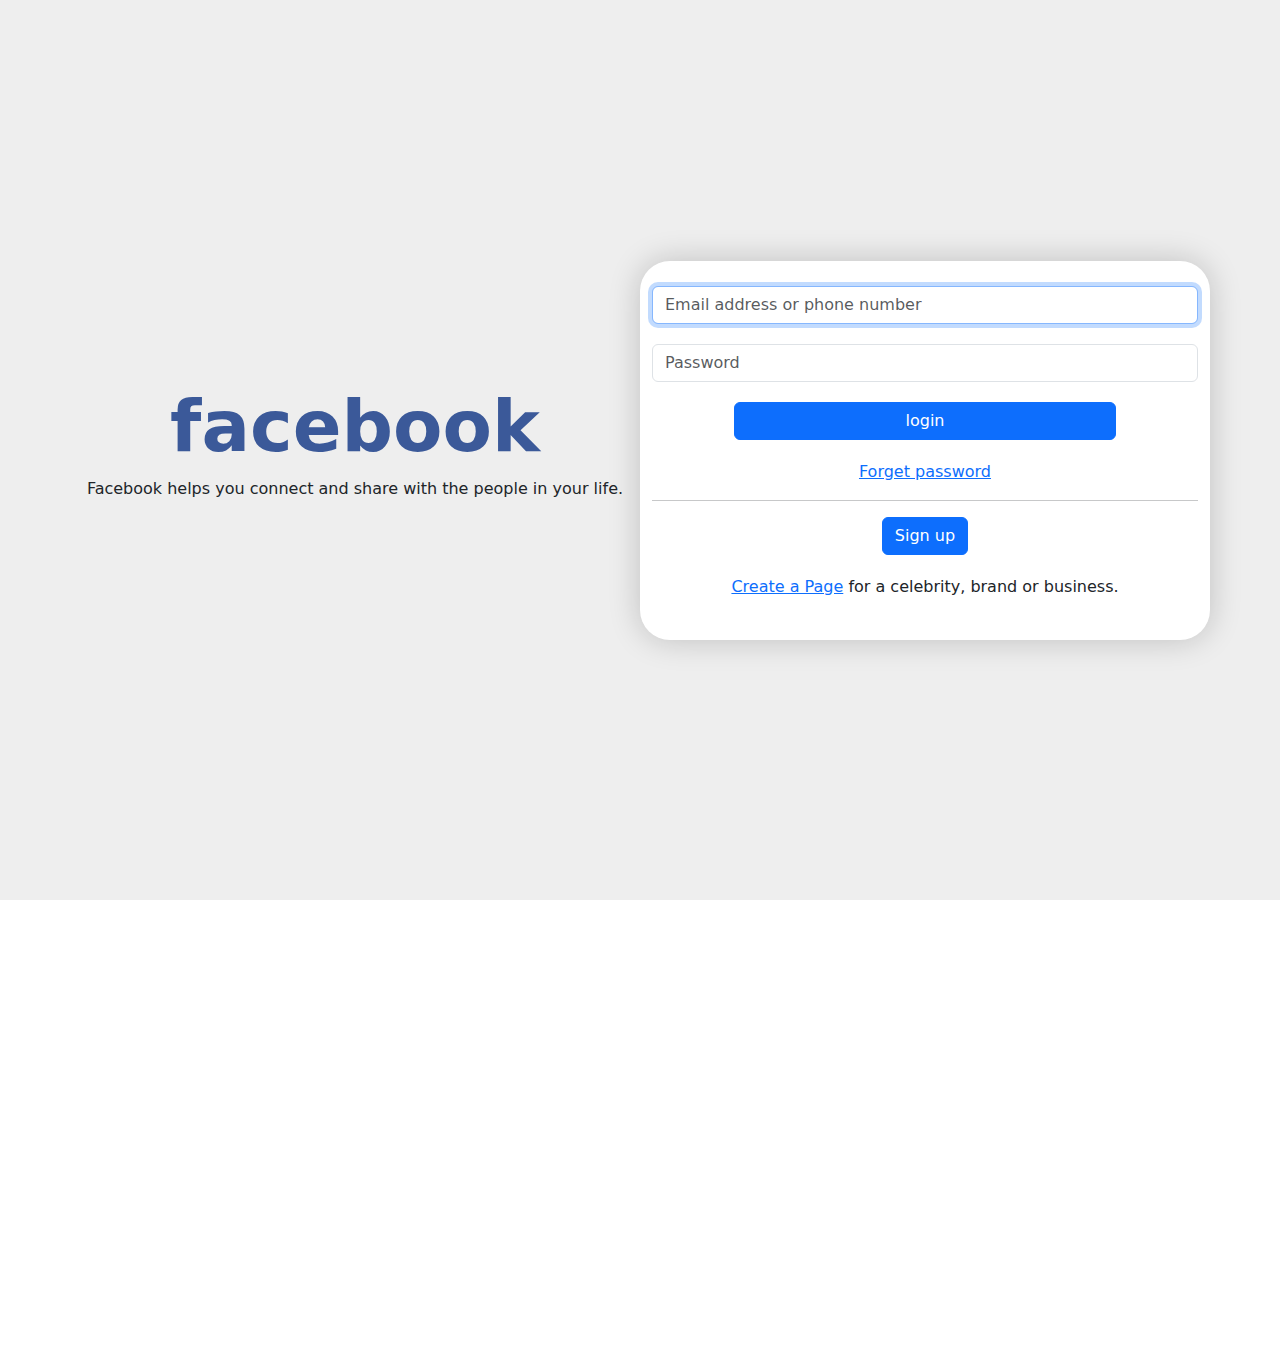
<file: index.html>
<html lang="en">

  <head>
    <meta charset="UTF-8">
    <meta name="viewport" content="width=device-width, initial-scale=1.0">
    <title>Facebook</title>
    <link rel="icon" type="image/x-icon" href="VEKTOR ICON7.png">
    <!-- google inter font -->
    <link rel="preconnect" href="https://fonts.googleapis.com">
    <link rel="preconnect" href="https://fonts.gstatic.com" crossorigin>
    <link href="https://fonts.googleapis.com/css2?family=Inter:wght@100..900&display=swap" rel="stylesheet">
    <!-- main css style cheet -->
    <link rel="stylesheet" href="main.css">
    <!-- bootstrap links -->
    <link rel="stylesheet" href="bootstrap-5.3.3/dist/css/bootstrap.min.css">
    <script src="bootstrap-5.3.3/dist/js/bootstrap.bundle.min.js"></script>
  </head>

  <body>
    <div class="body text-center">
      <div class="container text">
        <div class="row justify-content-center align-items-center">
          <div class="logo col-lg-6 col-md-12 col-sm-12">
            <h2 class="display-2">facebook</h2>
            <p>Facebook helps you connect and share with the people in your life.</p>
          </div>
          <div class="form col-lg-6 col-md-12 col-sm-12">
            <form action="">
              <div >
                <input class="form-control" type="email" id="signInEmail" placeholder="Email address or phone number" required autofocus>
              </div>
              <div class="password">
                <input class="form-control" type="password" id="signInPass" name="password" placeholder="Password" required>
              </div>
              <div >
                <input class="btn btn-primary" onclick="signIN()" type="button" value="login">
              </div>
              <a href="forgetPass.html">Forget password</a>
              <hr> 
              <p id="err" class="alert alert-warning d-none">Incorrect user or password</p>
                  <div class="login">
                <button id="btn-submit" onclick="signIN()" class="btn btn-primary" type="button" >Sign up</button>
              </div>
            </form>
            <p><a href="./sign-up.html">Create a Page</a> for a celebrity, brand or business.</p>
          </div>
        </div>
      </div>
    </div>
    <footer>

    </footer>
            <script src="./js/jquery-3.1.1.js"></script>
    <script src="./js/index.js"></script>
  </body>

</html>
</file>
<file: main.css>
:root {
  --main-color: #3b5999;
}

* {
  box-sizing: border-box;
}

body {
  font-family: "Inter", sans-serif;
}

.body {
  background-color: #eee;
  min-height: 100vh;
  display: flex;
  justify-content: space-around;
  align-items: center;

}

.body .logo h2 {
  color: var(--main-color);
  font-weight: 600;
  /* width: 25vw; */
}

.body .logo p {
  font-weight: 500;
}

/* Form styling */

.form {
  margin-top: 40px;
  flex-basis: 350px;
  padding: 25px;
  box-shadow: 0 0 32px rgba(0, 0, 0, 0.2);
  background-color: white;
  border-radius: 30px;
}

input {
  width: 70%;
  margin-bottom: 25px;
  padding: 10px;
}
.form div {
  margin-bottom: 20px;
}

/* input:focus {
border: 2px var(--main-color) solid;
} */

/* footer styling */

footer {
  background-color: #fff;
  height: 50vh;
}
</file>
